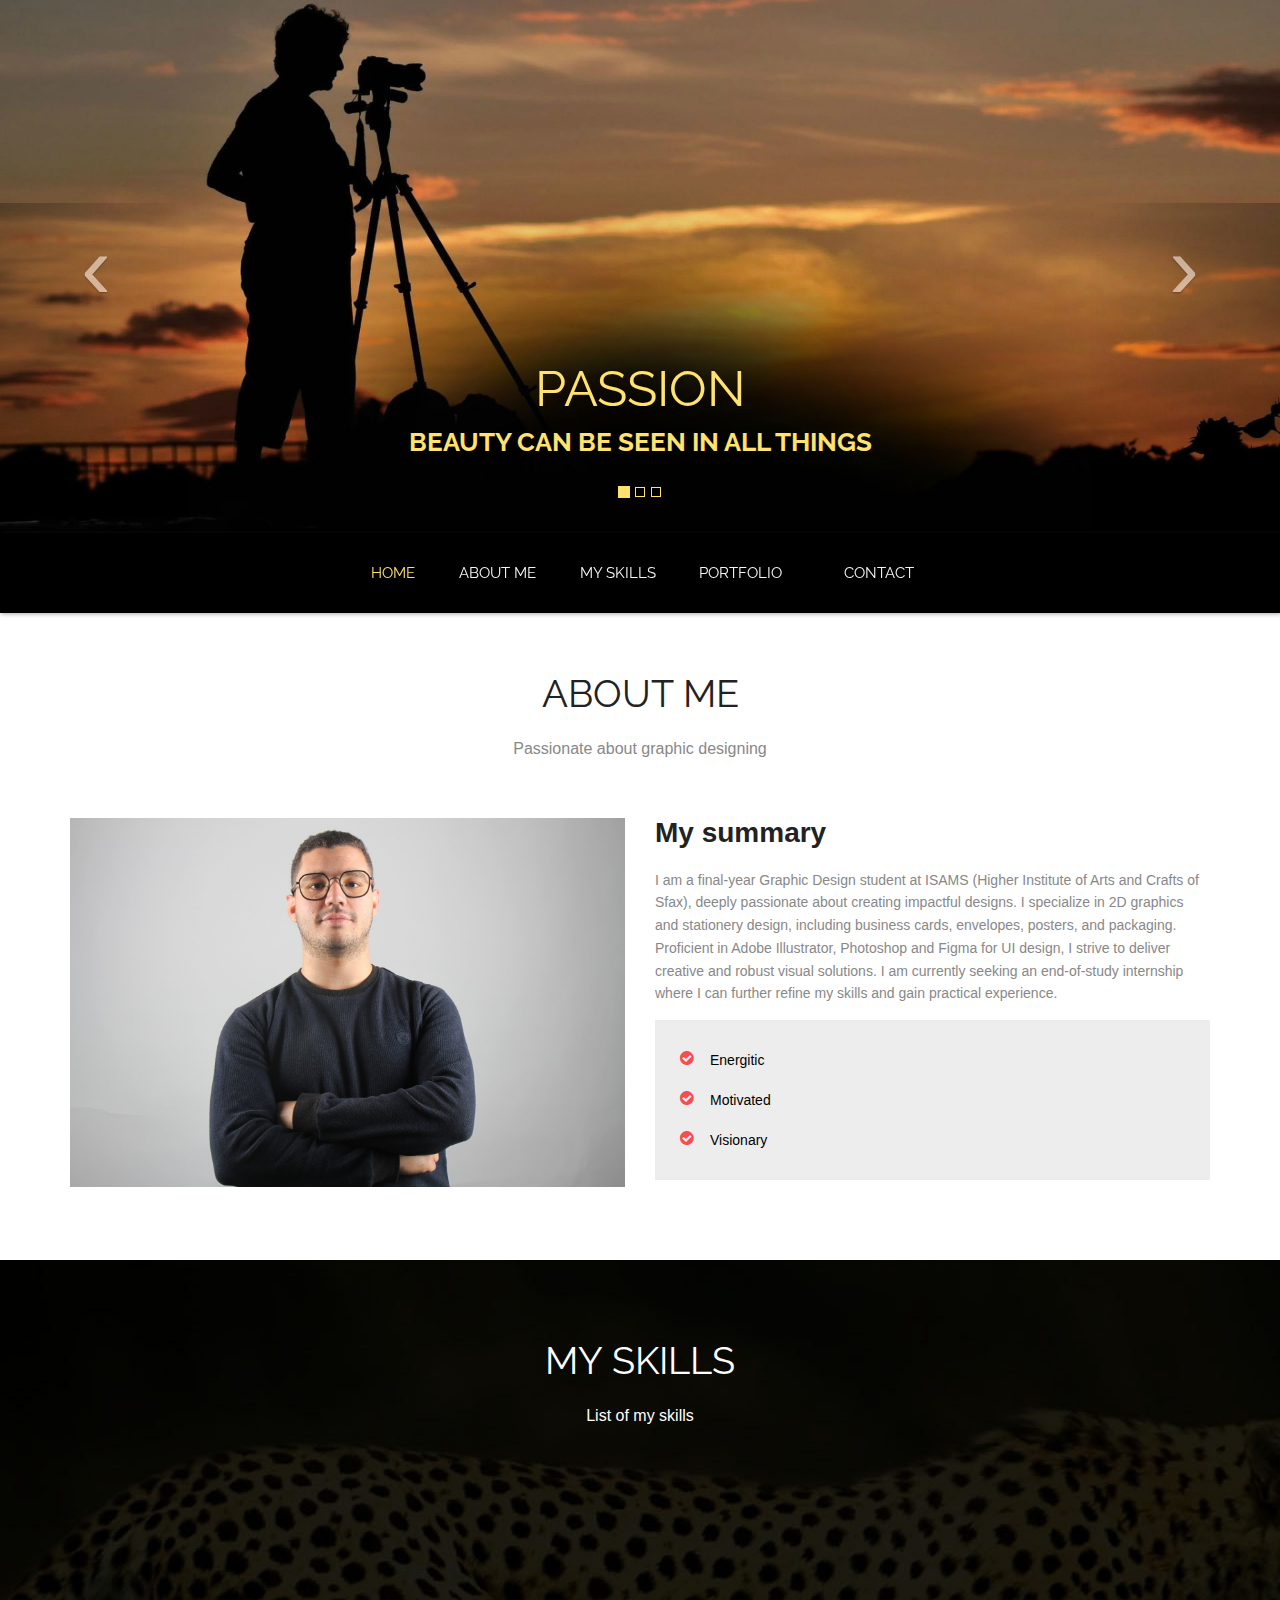
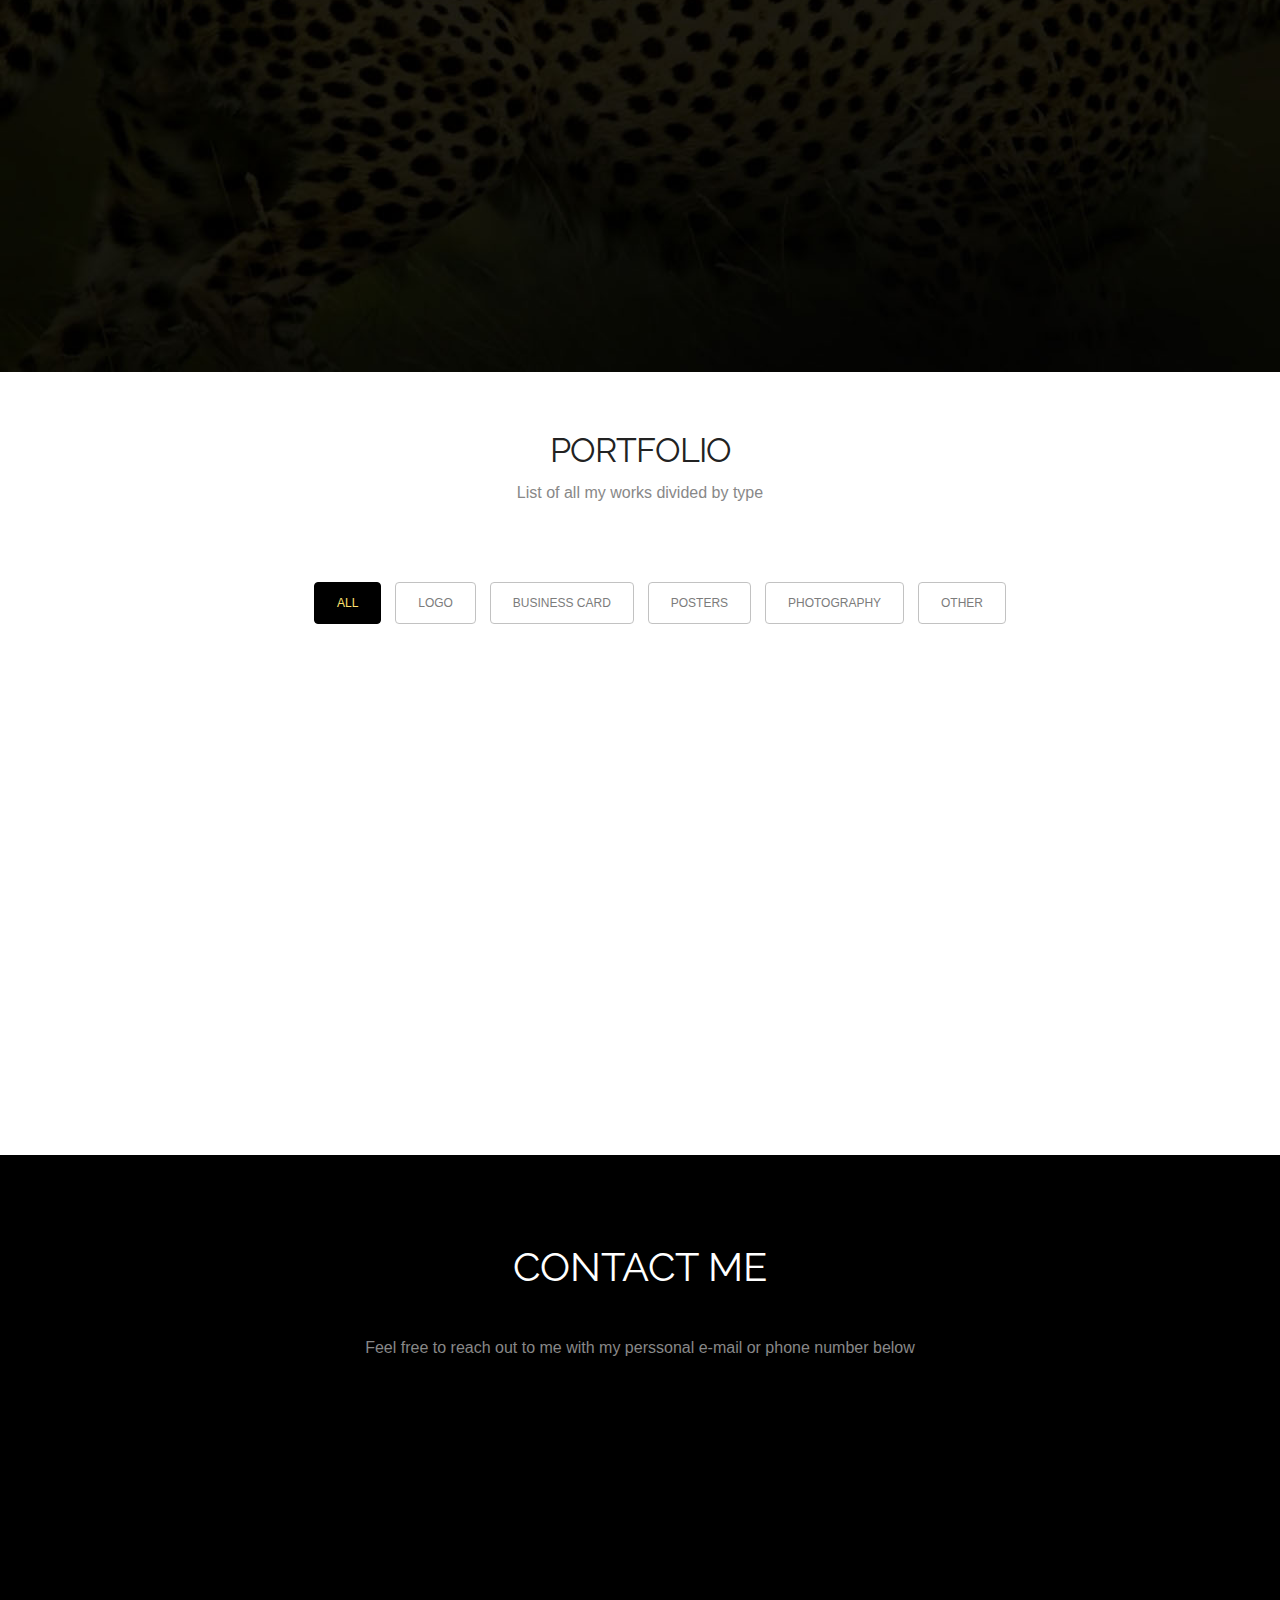
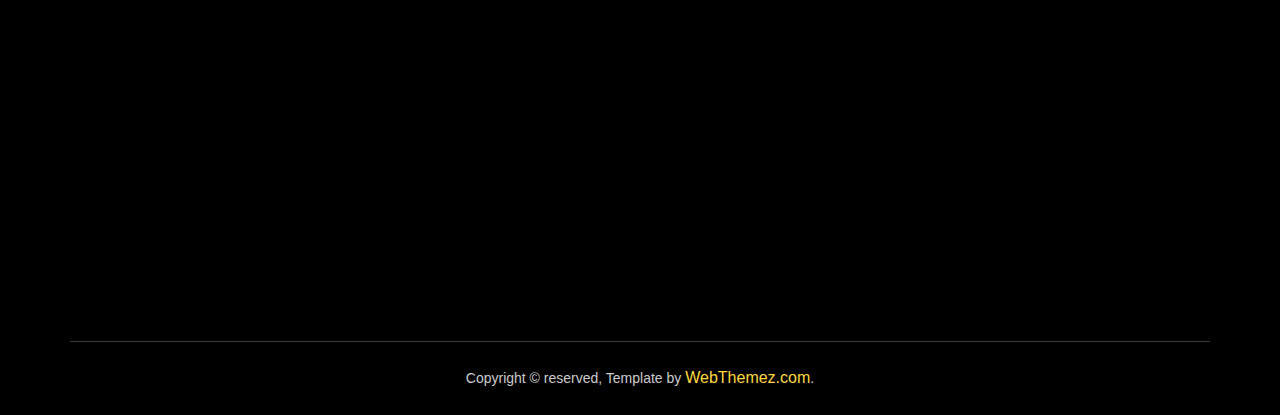
<file: index.html>
<!doctype html>
<html>
<head>
<meta charset="utf-8">
<meta name="viewport" content="width=device-width, maximum-scale=1">
<title>Hamed Ben Jdidia's portfolio</title>
<link rel="icon" href="favicon.png" type="image/png">
<link href="css/bootstrap.min.css" rel="stylesheet" type="text/css">
<link rel="stylesheet" href="js/fancybox/jquery.fancybox.css" type="text/css" media="screen" />
<link href="css/style.css" rel="stylesheet" type="text/css"> 
<link href="css/font-awesome.css" rel="stylesheet" type="text/css"> 
<link href="css/animate.css" rel="stylesheet" type="text/css">

<!--[if lt IE 9]>
    <script src="js/respond-1.1.0.min.js"></script>
    <script src="js/html5shiv.js"></script>
    <script src="js/html5element.js"></script>
<![endif]-->
 
</head>
<body>
 <div id="carousel" class="carousel slide carousel-fade" data-ride="carousel">
    <ol class="carousel-indicators">
        <li data-target="#carousel" data-slide-to="0" class="active"></li>
        <li data-target="#carousel" data-slide-to="1"></li>
        <li data-target="#carousel" data-slide-to="2"></li>
    </ol>
    <!-- Carousel items -->
    <div class="carousel-inner">
        <div class="active item">
		<div class="caption zoomIn wow animated"> 		 
              <h2>PASSION <br/><strong>Beauty can be seen in all things</strong></h2>
              </div>
			  
		<img class="" src="img/slide1.jpg" alt=""></div>
        <div class="item">
		<div class="caption zoomIn wow animated"> 		 			 
              <h2>HOBBY<br/><strong>Best Dreams Happen</strong></h2>
              </div>
			  <img class="" src="img/slide2.jpg" alt=""></div>
        <div class="item">
		<div class="caption zoomIn wow animated"> 		 			
              <h2>MY WORLD<br/><strong>Take it before its too late</strong></h2>
             </div><img class="" src="img/slide3.jpg" alt=""></div>
    </div>
    <!-- Carousel nav -->
    <a class="carousel-control left" href="#carousel" data-slide="prev">&lsaquo;</a>
    <a class="carousel-control right" href="#carousel" data-slide="next">&rsaquo;</a>
</div>

<!--Header_section-->
<header id="header_wrapper">
  <div class="container">
    <div class="header_box">
      <!--<div class="logo"><a href="#">Resume</a></div>-->
	  <nav class="navbar navbar-inverse" role="navigation">
      <div class="navbar-header">
        <button type="button" id="nav-toggle" class="navbar-toggle" data-toggle="collapse" data-target="#main-nav"> <span class="sr-only">Toggle navigation</span> <span class="icon-bar"></span> <span class="icon-bar"></span> <span class="icon-bar"></span> </button>
        </div>
	    <div id="main-nav" class="collapse navbar-collapse navStyle">
			<ul class="nav navbar-nav" id="mainNav">
			  <li class="active"><a href="#carousel" class="scroll-link">Home</a></li>
			  <li><a href="#aboutUs" class="scroll-link">About Me</a></li>
			  <li><a href="#service" class="scroll-link">My Skills</a></li>
			  <li><a href="#Portfolio" class="scroll-link">Portfolio</a></li> 
			  <li><a href="#contact" class="scroll-link">Contact</a></li>
			</ul>
      </div>
	 </nav>
    </div>
  </div>
</header>
<!--Header_section--> 

<section id="aboutUs"><!--Aboutus-->
<div class="inner_wrapper about-us aboutUs-container fadeInLeft animated wow">
  <div class="container">
    <h2>About Me</h2>
	<h6>Passionate about graphic designing</h6>
    <div class="inner_section">
 <div class="row">
      <div class="col-md-6"> <img class="img-responsive" src="img/portfolio img.jpeg" align=""> </div>
      <div class="col-md-6">
        <h3>My summary</h3>
        <p>I am a final-year Graphic Design student at ISAMS (Higher Institute of Arts and Crafts of Sfax), deeply passionate about creating impactful designs. I specialize in 2D graphics and stationery design, including business cards, envelopes, posters, and packaging. Proficient in Adobe Illustrator, Photoshop and Figma for UI design, I strive to deliver creative and robust visual solutions. I am currently seeking an end-of-study internship where I can further refine my skills and gain practical experience.</p> 
         


									<ul class="about-us-list">
										<li class="points">Energitic</li> 
                                        <li class="points">Motivated </li>
										<li class="points">Visionary</li>
									</ul><!-- /.about-us-list -->
								 
      </div>
    </div>
	     </div>
  </div> 
  </div>
</section>
<!--Aboutus--> 


<!--Service-->
<section id="service">
  <div class="container">
    <h2>My Skills</h2>
    <h6>List of my skills</h6>
    <div class="service_wrapper">
      <div class="row">
        <div class="col-md-3">
          <div class="service_icon delay-03s animated wow zoomIn"> <span><i class="fa fa-tree"></i></span> </div>
          <div class="service_block">
            <h3 class="animated fadeInUp wow">Photography</h3>
            <p class="animated fadeInDown wow">Skilled in capturing visually compelling images that enhance design projects, ensuring every photo tells a story and aligns with brand identity.</p>
          </div>
        </div>
        <div class="col-md-3">
          <div class="service_icon icon2 delay-03s animated wow zoomIn"> <span><i class="fa fa-crosshairs"></i></span> </div>
          <div class="service_block">
            <h3 class="animated fadeInUp wow">Conception</h3>
            <p class="animated fadeInDown wow">Expert in developing creative concepts that bridge design and client objectives, ensuring innovative and effective visual solutions.</p>
          </div>
        </div>
        <div class="col-md-3">
          <div class="service_icon icon3 delay-03s animated wow zoomIn"> <span><i class="fa fa-building-o"></i></span> 
          </div>
          <div class="service_block">
            <h3 class="animated fadeInUp wow">Illustrator</h3>
            <p class="animated fadeInDown wow">Proficient in Adobe Illustrator, crafting high-quality vector graphics, logos, and illustrations that bring creative ideas to life.</p>
          </div>
        </div>
        <div class="col-md-3">
          <div class="service_icon icon3 delay-03s animated wow zoomIn"> <span><i class="fa fa-twitter"></i></span> </div>
          <div class="service_block">
            <h3 class="animated fadeInUp wow">Photoshop</h3>
            <p class="animated fadeInDown wow">Advanced expertise in Adobe Photoshop, creating stunning photo manipulations, retouching, and digital artwork with precision and creativity.</p>
          </div>
        </div>
      </div>
    </div>
  </div>
</section>
<!--Service-->


<!-- Portfolio -->
<section id="Portfolio" class="content"> 
  
  <!-- Container -->
  <div class="container portfolio_title"> 
    
    <!-- Title -->
    <div class="section-title">
      <h2>Portfolio</h2>
	<h6>List of all my works divided by type</h6>
	  
    </div>
    <!--/Title --> 
    
  </div>
  <!-- Container -->
  
  <div class="portfolio-top"></div>
  
<!-- Portfolio Filters -->
<div class="portfolio"> 
  <div id="filters" class="sixteen columns">
    <ul class="clearfix">
      <li><a id="all" href="#" data-filter="*" class="active">
        <h5>All</h5>
      </a></li>
      <li><a href="#" data-filter=".logo">
        <h5>Logo</h5>
      </a></li>
      <li><a href="#" data-filter=".business-card">
        <h5>Business Card</h5>
      </a></li>
      <li><a href="#" data-filter=".posters">
        <h5>Posters</h5>
      </a></li>
      <li><a href="#" data-filter=".photography">
        <h5>Photography</h5>
      </a></li> 
      <li><a href="#" data-filter=".other">
        <h5>Other</h5>
      </a></li>
    </ul>
  </div>
</div>
<!--/Portfolio Filters -->


    
    <!-- Portfolio Wrapper -->
    <div class="isotope fadeInLeft animated wow grid" style="position: relative; overflow: hidden; height: auto;" id="portfolio_wrapper">  
<!-- Portfolio Item -->
<!-- Portfolio Item -->
<figure class="portfolio-item one-four logo isotope-item effect-oscar">
  <div class="portfolio_img">
    <img src="img/portfolio_pic1.jpg" alt="Logo">
  </div>
  <figcaption>
    <div>
      <!-- Update this <a> to link to logo.html and open in a new tab -->
      <a href="logo.html" target="_blank">
        <h2>Logos</h2>
        <p>For more details please click me.</p>
      </a>
    </div>
  </figcaption>
</figure>


<!-- Portfolio Item -->
<figure class="portfolio-item one-four business-card isotope-item effect-oscar">
  <div class="portfolio_img">
    <img src="img/portfolio_pic2.jpg" alt="Business Card">
  </div>
  <figcaption>
    <div>
      <a href="businesscard.html" target="_blank">
        <h2>Business Card</h2>
        <p>For more details please click me.</p>
      </a>
    </div>
  </figcaption>
</figure>

<!-- Portfolio Item -->
<figure class="portfolio-item one-four posters isotope-item effect-oscar">
  <div class="portfolio_img">
    <img src="img/portfolio_pic3.jpg" alt="Posters">
  </div>
  <figcaption>
    <div>
      <a href="posters.html" target="_blank">
        <h2>Posters</h2>
        <p>For more details please click me.</p>
      </a>
    </div>
  </figcaption>
</figure>

<!-- Portfolio Item -->
<figure class="portfolio-item one-four photography isotope-item effect-oscar">
  <div class="portfolio_img">
    <img src="img/portfolio_pic5.jpg" alt="Photography">
  </div>
  <figcaption>
    <div>
      <a href="photography.html" target="_blank">
        <h2>Photography</h2>
        <p>For more details please click me.</p>
      </a>
    </div>
  </figcaption>
</figure>

<!-- Portfolio Item -->
<figure class="portfolio-item one-four other isotope-item effect-oscar">
  <div class="portfolio_img">
    <img src="img/portfolio_pic4.jpg" alt="Other">
  </div>
  <figcaption>
    <div>
      <a href="other.html" target="_blank">
        <h2>Other</h2>
        <p>For more details please click me.</p>
      </a>
    </div>
  </figcaption>
</figure>


      <!--/Portfolio Item --> 
      
    </div>
    <!--/Portfolio Wrapper --> 
    
  </div>
  <!--/Portfolio Filters -->
  
  <div class="portfolio_btm"></div>
  
  
  <div id="project_container">
    <div class="clear"></div>
    <div id="project_data"></div>
  </div>
 
  
</section>
<!--/Portfolio --> 

<!--Footer-->
<footer class="footer_wrapper" id="contact">
  <div class="container">
    <section class="page_section contact" id="contact">
      <div class="contact_section">
        <h2>Contact Me</h2>
	<h6>Feel free to reach out to me with my perssonal e-mail or phone number below</h6>
     
      </div>
      <div class="row">
        <div class="col-lg-4 wow fadeInLeft">	
		 <div class="contact_info">
                            <div class="detail">
                                <h4>Teniour street</h4>
                                <p>Chihia, 3041, Sfax, Tunisia</p>

                            </div>
                            <div class="detail">
                                <h4>call me</h4>
                                <p>+216 99 264 276</p>
                            </div>
                            <div class="detail">
                                <h4>Email me</h4>
                                <p>hamedbenjdidia1234@gmail.com</p>
                            </div> 
                        </div>
       		  
			  
          
          <ul class="social_links">
            <li class="twitter animated bounceIn wow delay-02s"><a href="javascript:void(0)"><i class="fa fa-twitter"></i></a></li>
            <li class="facebook animated bounceIn wow delay-03s"><a href="javascript:void(0)"><i class="fa fa-facebook"></i></a></li>
            <li class="pinterest animated bounceIn wow delay-04s"><a href="javascript:void(0)"><i class="fa fa-pinterest"></i></a></li>
            <li class="gplus animated bounceIn wow delay-05s"><a href="javascript:void(0)"><i class="fa fa-google-plus"></i></a></li> 
          </ul>
        </div>
        <div class="col-lg-8 wow fadeInLeft delay-06s">
          <div class="form">
            <input class="input-text" type="text" name="" value="Your Name *" onFocus="if(this.value==this.defaultValue)this.value='';" onBlur="if(this.value=='')this.value=this.defaultValue;">
            <input class="input-text" type="text" name="" value="Your E-mail *" onFocus="if(this.value==this.defaultValue)this.value='';" onBlur="if(this.value=='')this.value=this.defaultValue;">
            <textarea class="input-text text-area" cols="0" rows="0" onFocus="if(this.value==this.defaultValue)this.value='';" onBlur="if(this.value=='')this.value=this.defaultValue;">Your Message *</textarea>
            <input class="input-btn" type="submit" value="send message">
          </div>
        </div>
      </div>
    </section>
  </div>
  <div class="container">
    <div class="footer_bottom"><span>Copyright © reserved,    Template by <a href="http://webthemez.com">WebThemez.com</a>. </span> </div>
  </div>
</footer>

<script type="text/javascript" src="js/jquery-1.11.0.min.js"></script>
<script type="text/javascript" src="js/bootstrap.min.js"></script>
<script type="text/javascript" src="js/jquery-scrolltofixed.js"></script>
<script type="text/javascript" src="js/jquery.nav.js"></script> 
<script type="text/javascript" src="js/jquery.easing.1.3.js"></script>
<script type="text/javascript" src="js/jquery.isotope.js"></script>
<script src="js/fancybox/jquery.fancybox.pack.js" type="text/javascript"></script> 
<script type="text/javascript" src="js/wow.js"></script> 
<script type="text/javascript" src="js/custom.js"></script>

</body>
</html>
</file>
<file: css/style.css>
/*
Author URI: http://webthemez.com/
Note: 
Licence under Creative Commons Attribution 3.0 
-------------------------------------------------------*/

@charset "utf-8";
@import url(http://fonts.googleapis.com/css?family=Raleway:800,700,400);
@import url(http://fonts.googleapis.com/css?family=Signika:400,600);

/* Reset
---------------------------------*/
ul {
    list-style: none;
}

.figure {
    margin: 0px;
}

img {
    max-width: 100%;
    height: auto;
}

a, a:hover, a:active {
    outline: 0px !important;
	text-decoration:none;
}
.clear {
    clear: both;
    display: block;
    overflow: hidden;
    visibility: hidden;
    width: 0;
    height: 0;
}
.clearfix:before,
.clearfix:after {
    content: '\0020';
    display: block;
    overflow: hidden;
    visibility: hidden;
    width: 0;
    height: 0;
}

.clearfix:after {
    clear: both;
}

/*carousel*/
.carousel-fade .carousel-inner .item {
  transition-property: opacity;
}
.carousel-fade .carousel-inner .item,
.carousel-fade .carousel-inner .active.left,
.carousel-fade .carousel-inner .active.right {
  opacity: 0;
}
.carousel-fade .carousel-inner .active,
.carousel-fade .carousel-inner .next.left,
.carousel-fade .carousel-inner .prev.right {
  opacity: 1;
}
.carousel-fade .carousel-inner .next,
.carousel-fade .carousel-inner .prev,
.carousel-fade .carousel-inner .active.left,
.carousel-fade .carousel-inner .active.right {
  left: 0;
  transform: translate3d(0,0,0);
}
.carousel-fade .carousel-control {
  z-index: 2;
}
.carousel,
.carousel-inner,
.carousel-inner .item {
  height: 100%;
}
.item:nth-child(1) {
  background: darkred;
}
.item:nth-child(2) {
  background: red;
}
.item:nth-child(3) {
  background: orange;
}
.caption {
position: absolute;
  
top: 64%;
  right: 0;
  padding: 25px; 
  padding-left: 25px; 
  left: 0;
}
.carousel-fade .carousel-control {
  z-index: 2;
  font-size: 90px;
  top: 38%;
}
.carousel-indicators li { 
  background-color: rgba(0,0,0,0);
  border: 1px solid #FEE16F;
  border-radius: 0;
}
.carousel-indicators .active { 
  background-color: #FEE16F;
}
.caption h2{
color:#FFE270;
line-height:45px;
font-size: 50px;
}
.caption strong { 
  font-size: 26px;
}

/* Common style */
.grid figure {
	position: relative;
	float: left;
	overflow: hidden;
	margin: 10px 1%;
	min-width: 320px;
	max-width: 480px;
	max-height: 360px;
	width: 48%;
	background: #3085a3;
	text-align: center;
	cursor: pointer;
}

.grid figure img {
	position: relative;
	display: block;
	min-height: 100%;
	max-width: 100%;
	opacity: 0.8;
    height: auto;
}

.grid figure figcaption {
	padding: 2em;
	color: #fff;
	text-transform: uppercase;
	font-size: 1.25em;
	-webkit-backface-visibility: hidden;
	backface-visibility: hidden;
}

.grid figure figcaption::before,
.grid figure figcaption::after {
	pointer-events: none;
}

.grid figure figcaption,
.grid figure figcaption > a {
	position: absolute;
	top: 0;
	left: 0;
	width: 100%;
	height: 100%;
}

/* Anchor will cover the whole item by default */
/* For some effects it will show as a button */
.grid figure figcaption > a {
	z-index: 1000;
	text-indent: 200%;
	white-space: nowrap;
	font-size: 0;
	opacity: 0;
}

.grid figure h2 {
	word-spacing: -0.15em;
	font-weight: 300;
}

.grid figure h2 span {
	font-weight: 800;
}

.grid figure h2,
.grid figure p {
	margin: 0;
}

.grid figure p {
	letter-spacing: 1px;
	font-size: 68.5%;
}

/*---------------*/
/***** Oscar *****/
/*---------------*/

figure.effect-oscar {
	/* background: -webkit-linear-gradient(45deg, #22682a 0%, #9b4a1b 40%, #3a342a 100%); */
	background: linear-gradient(45deg, #22682a 0%,#9b4a1b 40%,#3a342a 100%);
}

figure.effect-oscar img {
	opacity: 0.9;
	-webkit-transition: opacity 0.35s;
	transition: opacity 0.35s;
    height: auto;
}

figure.effect-oscar figcaption {
	padding: 3em;
	background-color: rgba(53, 46, 15, 0.58);
	-webkit-transition: background-color 0.35s;
	transition: background-color 0.35s;
}

figure.effect-oscar figcaption::before {
	position: absolute;
	top: 30px;
	right: 30px;
	bottom: 30px;
	left: 30px;
	border: 1px solid #fff;
	content: '';
}

figure.effect-oscar h2 {
	margin: 20% 0 10px 0;
	-webkit-transition: -webkit-transform 0.35s;
	transition: transform 0.35s;
	-webkit-transform: translate3d(0,100%,0);
	transform: translate3d(0,100%,0);
	color: #BEA726;
}

figure.effect-oscar figcaption::before,
figure.effect-oscar p {
	opacity: 0;
	-webkit-transition: opacity 0.35s, -webkit-transform 0.35s;
	transition: opacity 0.35s, transform 0.35s;
	-webkit-transform: scale(0);
	transform: scale(0);
}

figure.effect-oscar:hover h2 {
	-webkit-transform: translate3d(0,0,0);
	transform: translate3d(0,0,0);
	color: #FFFFFF;
}

figure.effect-oscar:hover figcaption::before,
figure.effect-oscar:hover p {
	opacity: 1;
	-webkit-transform: scale(1);
	transform: scale(1);
	color:#fff;
}

figure.effect-oscar:hover figcaption {
	background-color: rgba(58,52,42,0);
}

figure.effect-oscar:hover img {
	opacity: 0.4;
    height: auto;
}

/* Styles
---------------------------------*/
body {
    background: #fff;
    font-family: 'Open Sans', sans-serif;
    font-size: 14px;
    font-weight: normal;
    color: #888888;
    margin: 0;
}

h2 {
    font-size: 38px;
    color: #222222;
    font-family: 'Raleway', sans-serif;
    font-weight: normal;
    margin: 0px 0 25px 0;
    text-align: center;
    text-transform: uppercase;
}

h3 {
    font-family: 'Open Sans', sans-serif;
    font-weight: 600;
    color: #222222;
    font-size: 18px;
    margin: 0 0 5px 0;
}

h6 {
    font-size: 16px;
    color: #888888;
    font-family: 'Open Sans', sans-serif;
    font-weight: 400;
    text-align: center;
    margin: 0 0 60px 0;
}

p {
    line-height: 24px;
    margin: 0;
}

/* Header Styles
---------------------------------*/

#header_wrapper {
    background: #000;
    padding: 15px 0px;
	
	box-shadow: 1px 1px 4px rgba(60, 60, 60, 0.44);
    position: relative;
}

.header_box {
    position: relative;
    /* z-index: 9999999999999999999999999999999999; */
}

.logo a{
    float: left;
	
    font-size: 28px;
    line-height: 50px;
    color: #FF6C71;
}

.business-card a{
    float: left;
	
    font-size: 28px;
    line-height: 50px;
    color: #FF6C71;
}

.posters a{
    float: left;
	
    font-size: 28px;
    line-height: 50px;
    color: #FF6C71;
}

.photography a{
    float: left;
	
    font-size: 28px;
    line-height: 50px;
    color: #FF6C71;
}

.other a{
    float: left;
	
    font-size: 28px;
    line-height: 50px;
    color: #FF6C71;
}

.res-nav_click {
    display: none;
}
	

/* Nav Styles
---------------------------------*/
.navbar-inverse {
    background-color: transparent;
    border-color: transparent;
}

.navbar {
    border: 0px solid #fff;
    min-height: 40px;
    margin-bottom: 0px;
}

.navbar-inverse .navbar-nav > li > a {
    color: #F7F7F7;
}

.navStyle {
    float: right;
}

.navStyle ul {
    list-style: none;
    padding: 0px;
}

.navStyle ul li {
    display: inline-block;
    margin: 0 5px;
}

.navStyle ul li:first-child {
	/*margin:0px;*/
}

.navStyle ul li:last-child {
    margin: 0 0 0 23px;
}

.navStyle ul li a {
    display: block;
    font-size: 15px;
    color: #222222;
    font-family: 'Raleway', sans-serif;
    text-decoration: none;
    text-transform: uppercase;
    font-weight: 400;
    transition: all 0.2s ease-in-out;
    -moz-transition: all 0.2s ease-in-out;
    -webkit-transition: all 0.2s ease-in-out;
}

.navStyle ul li a:hover {
    color: #ED5441;
}

.navStyle > li > a:hover, .nav > li > a:focus {
    text-decoration: none;
    color: #ED5441;
    background-color: transparent;
}

.navbar-inverse .navbar-nav > li > a:hover, .navbar-inverse .navbar-nav > li > a:focus {
    color: #FFFFFF;
    background-color: transparent;
}

.navbar-inverse .navbar-nav > .active > a, .navbar-inverse .navbar-nav > .active > a:hover, .navbar-inverse .navbar-nav > .active > a:focus {
    color: #FEE16F;
    background-color: transparent;
    border-radius: 4px;
}

.navStyle > li.active > a,
.navStyle > li.active > a:hover {
    text-decoration: none;
    color: #ED5441;
    background-color: transparent;
}

.borderLeft {
    border-left: 1px solid #DADADA;
}

.borderTop {
    margin-top: 30px;
    border-top: 1px solid #DADADA;
}

.mrgTop {
    margin-top: 30px;
}

.text-center {
  text-align: center;
}
#head {
  background: #f4f4f4 url(../img/bg_head.jpg) top center;
  background-size: cover;
  color: #7C7C7C;
  padding: 120px 0;
}
#head img.img-circle {
  display: block;
  width: 140px;
  height: 140px;
  overflow: hidden;
  border: 8px dotted rgba(255, 255, 255, 0.23);
  margin: 0 auto 20px;
  box-shadow: 0px 2px 4px rgba(0, 0, 0, 0.18);
  height: auto;
}
#head .title {
  font-family: Alice, Georgia, serif;
  font-size: 49px;
  font-size: 3.0625rem;
}
#head .title a {
  text-decoration: none;
  color: #333333;
}
#head .tagline {
  display: block;
  font-size: 14px;
  font-size: 0.875rem;
  line-height: 1.2em;
  color: #7C7C7C;
  margin: 5px 0 0;
}
#head .tagline b {
  font-weight: normal;
}
#head .tagline a {
  color: #5E5E5E;
}
.home #head {
  padding: 90px 0;
}
.home #head .title {
  font-size: 49px;
  font-size: 3.0625rem;
}
.home #head .tagline {
  font-size: 16px;
  font-size: 1rem;
  margin: 15px 0 0;
}

/* Top_content
---------------------------------*/

.top_cont_outer {
    background: #ED5441;
    position: relative; 
    background: url('../img/main2.jpg') no-repeat;
	background-size: cover; 
}

.hero_section {
    position: relative;
    padding-top: 72px;
}
.hero_wrapper {
background: rgba(10, 21, 37, 0.69);
height: 650px;
}
.white_pad {
    position: relative;
    right: 0px;
    bottom: 0px;
}

.white_pad img {
    position: absolute;
    right: 0px;
    bottom: 0px;
    height: auto;
}

.top_left_cont {
    padding: 15px 0;
}

.top_left_cont h3 {
    font-size: 16px;
    color: #f56eab;
    margin: 0 0 20px 0;
    text-align: left;
    font-weight: 700;
}

.top_left_cont h2 {
    font-size: 36px;
    color: #FFF;
    line-height: 58px;
    margin: 0 0 26px 0;
    font-family: 'Raleway', sans-serif;
    text-align: center;
    text-transform: capitalize;
}

.top_left_cont h2 strong {
    font-weight: 400;
	
    color: #FFFFFF;
    font-size: 28px;
    text-transform: capitalize;
}

.top_left_cont p {
font-size: 18px;
color: #FFFFFF;
margin: 0 0 30px 0;
line-height: 33px;
text-align: center;
font-weight: normal;
font-size: 20px;
/* font-weight: 300; */
text-align: center;
letter-spacing: 1px;
}

a.read_more, a.read_more2 {
    font-family: 'Raleway', sans-serif;
    display: block;
    font-size: 20px;
    width: 178px;
    height: 46px;
    line-height: 46px;
    border-radius: 3px;
    text-align: center;
    text-transform: uppercase;
    font-weight: 400;
    transition: all 0.2s ease-in-out;
    -moz-transition: all 0.2s ease-in-out;
    -webkit-transition: all 0.2s ease-in-out;
    background: transparent;
    color: #fff;
    border: 1px solid #fff;
	margin:0 auto;
    text-transform: capitalize;
}
a.read_more{
	 color: #3C3C3C;
	 border: 1px solid #3C3C3C;
}
a.read_more2:hover, a.read_more:hover {
    background: #FFFFFF;
    color: #F74C4C;
    border: 1px solid #FFFFFF;
}
a.read_more:hover {
    background: #fff;
    color: #ED5441;
    border: 1px solid #ED5441;
}

div#main-nav {
  width: 100%;
  text-align: center;
}	
.navbar-nav {
  width: 100%;
}
.navbar-nav>li {
  float: initial !important;
}





/* Services
---------------------------------*/

#service {
    padding: 80px 0;
    background: url('../img/slide4.jpg') top left !important;
    background-size: cover; /* Ensure the background scales */
    height: auto; /* Let height adjust based on content */
}

#service h2{
  color: #fff;
  height: auto;


}
.service_wrapper {
    padding: 40px 0 40px;
    height: auto;
}

.service_section {
    height: auto;

}

.service_block {
    text-align: center;
    padding-left: 15px;
    padding-right: 15px; 
	position: relative;
    height: auto;

}

.service_icon {  
    width: 90px;
    height: 85px;
    margin: 0px auto 25px; 
    height: auto;

}

 

.service_icon span {
    background: transparent; 
    display: block;
    height: 95px;
    width: 95px;
	
    border: 1px solid #FFFFFF;
    border-radius: 50%;
    padding: 6px 0 0;

}

.service_icon i {
  color: #FEE16F;
font-size: 40px;
margin-top: 0;
position: relative;
top: 20px;
z-index: 20;
display: block;
text-align: center;

}

.service_block h3 {
    font-family: 'Raleway', sans-serif;
    font-weight: 600;
    font-size: 25px;
    color: #fff;
margin: 35px 0 15px; 
}
#service h6{
color:#fff;
}
.service_block p {
    font-size: 16px;
    color: #A5A5A5;
    margin: 0 0 35px 0; 
}
	


/* Latest Work
---------------------------------*/


#work_outer {
    background: #f9f9f9;
    padding: 70px 0px;
    position: relative;
}

.work_pic {
    position: absolute;
    right: 0;
    top: 25%;
    width: 50%;
}

.inner_section {
    padding: 0px;
}

.service-list {
    padding: 0 0 0 0;
    font-size: 14px;
    margin-bottom: 40px;
}

.service-list-col1 {
    float: left;
    width: 60px;
    text-align: center;
}

.service-list-col1 i {
    color: #888;
    font-size: 19px;
    font-style: normal;
    line-height: 20px;
}

.service-list-col2 {
    overflow: hidden;
}

.page_section.alabaster {
    background: #fafafa;
}

.work_bottom {
    padding: 20px 0 0 0px;
}

.work_bottom span {
    font-size: 18px;
    color: #333333;
    display: block;
    margin: 0 0 20px 0;

}

a.contact_btn {
    background: #fff;
    text-transform: uppercase;
    display: block;
    width: 176px;
    height: 49px;
    text-align: center;
    line-height: 49px;
    font-size: 16px;
    color: #ED5441;
    border-radius: 3px;
    font-family: 'Raleway', sans-serif;
    font-weight: 600;
    border: 2px solid #ED5441;
    transition: all 0.2s ease-in-out;
    -moz-transition: all 0.2s ease-in-out;
    -webkit-transition: all 0.2s ease-in-out;
}

a.contact_btn:hover {
    background: #ED5441;
    color: #fff;
}

.input-text {
    background: transparent;
}


/* Portfolio
---------------------------------*/


#Portfolio {
    padding: 60px 0px;
}

.Portfolio-nav {
    padding: 0;
    margin: 0 0 45px 0;
    list-style: none;
    text-align: center;
}

.Portfolio-nav li {
    margin: 0 10px;
    display: inline;
}

.Portfolio-nav li a {
    display: inline-block;
    padding: 10px 22px;
    font-size: 12px;
    line-height: 20px;
    color: #222222;
    border-radius: 4px;
    text-transform: uppercase;
    background: #f7f7f7;
    margin-bottom: 5px;
    transition: all 0.3s ease-in-out;
    -moz-transition: all 0.3s ease-in-out;
    -webkit-transition: all 0.3s ease-in-out;
}

.Portfolio-nav li a:hover {
    background: #ED5441;
    color: #fff;
    text-decoration: none;
}

.portfolioContainer {
    margin: 0 auto;
    padding-left: 15px;
    width: auto !important;
}

.Portfolio-box {
    text-align: center;
    width: 350px;
    overflow: hidden;
    float: left;
    padding: 12px 0px;
}

.Portfolio-box img {
    transition: all 0.3s ease-in-out;
    -moz-transition: all 0.3s ease-in-out;
    -webkit-transition: all 0.3s ease-in-out;
    height: auto;
}

.Portfolio-box img:hover {
    opacity: 0.6;
    height: auto;
}

.Portfolio-nav li a.current {
    background: #ED5441;
    color: #fff;
    text-decoration: none;
}

img {
    max-width: 100%;
    height: auto;
}

/* no transition on .isotope container */

.isotope .isotope-item {
  /* change duration value to whatever you like */
    -webkit-transition-duration: 0.6s;
    -moz-transition-duration: 0.6s;
    transition-duration: 0.6s;
}

.isotope .isotope-item {
    -webkit-transition-property: -webkit-transform, opacity;
    -moz-transition-property: -moz-transform, opacity;
    transition-property: transform, opacity;
}

.page_section.paddind {
    padding-bottom: 60px;
}


/* Happy Clients
---------------------------------*/



#clients {
    padding: 60px 0px;
}

.client_area {
    width: 960px;
    margin: 0px auto;
}

.client_section {
    padding: 35px 0 0 0;
}

.client_section.btm {
    padding: 20px 0 0 0;
}

.client_profile {
    float: left;
    text-align: center;
}

.client_profile.flt {
    float: right;
}

.client_profile_pic {
    border-radius: 50%;
    border: 2px solid #f5f5f5;
    margin: 0 0 15px 0;
    width: 220px;
    height: 220px;
}

.client_profile_pic img {
    border-radius: 50%;
    border: 3px solid #f5f5f5;
    height: auto;
}

.client_profile h3 {
    font-size: 18px;
    color: #49b5e7;
    margin: 0 0 0 0;
}

.client_profile span {
    display: block;
    font-size: 16px;
    color: #888888;
}

/* Clients
---------------------------------*/


.client_logos {
    background: #11D25D;
    padding: 60px 0;
    margin-top: 60px;
}

.client_logos ul {
    padding: 0;
    margin: 0;
    list-style: none;
    text-align: center;
}

.client_logos ul li {
    display: inline;
    margin: 0 25px;
}

.client_logos ul a {
    display: inline-block;
    margin: 0 20px;
}

.page_section.team {
    padding: 60px 0;
}

.page_section.team h6 {
    margin-bottom: 40px;
}

/* About Us
--------------------------- */
 
.aboutUs-container {
background-repeat: no-repeat;
background-position: right;
background-size: auto 100%;
background-position-y: 70px;
}
#about-us, h2, h3, h6, p {
/* color: #0A1525; */
}
#about-us .read-more{
	border: 1px solid #ED5441;
	color: #1a1a1a;
}

#about-us .read-more:hover{
	background-color: #e74c3c;
	border: 1px solid #e74c3c;
	color: #fff;
}
.about-us-post-container{
	background-repeat: no-repeat;
	background-position: right;
	background-size: auto 100%;
}
.about-us{ 
}
.about-us h3{
	font-size:28px;
}
.points{ 
	margin-bottom: 10px;
	font-size:14px;
	padding-left:0px;
}
.about-us p{
	/*font-size: 0.9375em;*/
	line-height: 1.625em;
	padding: 15px 0;
}
.about-us .about-us-list{
	list-style: none;
	margin-bottom: 20px;
	padding-left:0px;
	padding: 25px 25px 15px;
	background-color: #EDEDED;
}

.about-us .points{
	position: relative;
	list-style-type: none;
	padding: 5px 0 5px 30px;
	color: #010100;
}

.about-us .points:before{
	content: "\f058";
	position: absolute;
	font-family: FontAwesome;
	font-size: 1.125em;
	color: #F74D4D;
	left: 0px;
	top: 3px;
}

.about-us-link a:first-child{
	margin-left: 0;
}


/* Team
---------------------------------*/
.team_section {
    max-width: 993px;
    margin: 0 auto;
}

.team_area {
    width: 30.66%;
    margin-right: 3.82979%; 
    overflow: hidden;
    text-align: center;
    float: left;
}

.team_area span {
    margin-bottom: 24px;
    display: block;
}

.team_area:nth-of-type(3n+0) {
    margin: 0;
}

.team_box {
    width: auto;
    height: auto;
    position: relative;
    border-radius: 50%;
    margin: 0px 3px 25px 3px;
}
/*
.team_box_shadow {
    transition: all 0.3s ease-in-out;
    -moz-transition: all 0.3s ease-in-out;
    -webkit-transition: all 0.3s ease-in-out;
    position: absolute;
    width: 100%;
    height: 26%;
    z-index: 10;
    bottom: 0px;
} */

.team_box_shadow a {
    display: block;
    width: 100%;
    height: 100%; 
}

.team_box:hover .team_box_shadow {
    box-shadow: inset  0px 0px 0px 148px rgba(17,17,17,0.80);
}

.team_box:hover ul {
    display: block;
    opacity: 1;
}

.team_box img {
    display: block;
    border-radius: 0%;
    width: 90%;
    margin: 0 auto;
    height: auto;
}

.team_box ul {
    display: block;
    padding: 0;
    margin: 0;
    list-style: none;
    position: absolute;
    left: 0;
    top: 88%;
    width: 100%;
    text-align: center;
    margin-top: -14px;
    z-index: 15;
    transition: all 0.6s ease-in-out;
    -moz-transition: all 0.6s ease-in-out;
    -webkit-transition: all 0.6s ease-in-out;
}

.team_box ul li {
    display: inline-block;
    margin: 0 11px;
	width: 34px; 
border-radius: 50%;
background: #fff;
padding: 10px 0 4px;
margin-bottom: 5px;
}

.team_box ul li a { 
    display: inline-block;
    font-size: 18px;
    color: #232323;
    transition: all 0.3s ease-in-out;
    -moz-transition: all 0.3s ease-in-out;
    -webkit-transition: all 0.3s ease-in-out;
}

.team_box ul li a:hover, .team_box ul li a:focus {
    text-decoration: none;
}

.team_box ul li a.fa-twitter:hover {
    color: #55acee;
}

.team_box ul li a.fa-facebook:hover {
    color: #3b5998;
}

.team_box ul li a.fa-pinterest:hover {
    color: #cb2026;
}

.team_box ul li a.fa-google-plus:hover {
    color: #dd4b39;
}
 .img-circle {
border-radius: 50%;
height: auto;
}
.centered {
text-align: center;
/* background: #0A1525; */
}
#team .fa {
width: 30px;
height: 30px;
margin: 0 3px;
border-radius: 100%;
font-size: 15px;
line-height: 30px;
outline: 0;
color: #fff;
background-color: #11D25D;
-webkit-transition: all .3s;
-moz-transition: all .3s;
transition: all .3s;
}
#aboutUs {
    padding: 60px 0;
    background: #fff;
}

/* Contact
---------------------------------*/
.page_section.contact {
    padding: 90px 0 100px;
}
 
.contact_section {
    margin: 0 0 60px 0;
}

.contact_section h2 {
    font-size: 40px;
    color: #ffffff;
    margin: 0 0 50px 0;
    text-transform: uppercase;
}

.contact_block {
    text-align: center;
}

.contact_block_icon {
    border-radius: 50%;
    height: 85px;
    width: 85px;
    margin: 0px auto 20px;
}

.contact_block_icon.icon2 {
    border-color: #ED5441;
}

.contact_block_icon.icon3 {
    border-color: #49b5e7;
}

.contact_block_icon span {
    background: none repeat scroll 0 0 #f56eab;
    border: 5px solid #fff;
    border-radius: 50%;
    display: block;
    height: 100%;
    width: 100%;
}

.contact_block_icon.icon2 {
    border-color: #ED5441;
}

.contact_block_icon.icon2 span {
    background: #ED5441;
}

.contact_block_icon.icon3 {
    border-color: #49b5e7;
}

.contact_block_icon.icon3 span {
    background: #49b5e7;
}

.contact_block_icon i {
    color: #fff;
    font-size: 36px;
    margin-top: 0;
    position: relative;
    top: 26px;
    z-index: 20;
}

.contact_block span {
    display: block;
    font-size: 16px;
    color: #ffffff;
    line-height: 20px;
}

.contact_block span a {
    display: block;
    font-size: 16px;
    color: #ffffff;
    line-height: 20px;
}

.contact_info {
    font-size: 15px;
    margin: 0 0 0 20px;
    padding-left: 0;
}

.contact_info  h3 {
    font-size: 24px;
    font-weight: 600;
    margin: 0 0 30px;
    color: #fff;
}

.contact_info p {
    line-height: 28px;
    display: block;
    font-size: 16px;
    color: #ffffff;
    margin: 0 0 30px;
}

.social_links {
    padding:0;
    margin: 0;
    display: block;
    overflow: hidden;
    list-style: none;
}

.social_links li {
    float: left;
    margin-right: 4px;
}

.social_links li a {
    display: block;
    width: 50px;
    height: 50px;
    text-align: center;
    line-height: 50px;
    font-size: 25px;
    color: #fff;
}

.social_links li a:hover, .social_links li a:focus {
    text-decoration: none;
    border-radius: 80px;
}

.twitter a:hover {
    color: #55acee;
}

.facebook a:hover {
    color: #3b5998;
}

.pinterest a:hover {
    color: #cb2026;
}

.gplus a:hover {
    color: #dd4b39;
}
 

.form {
    margin: 0 66px 0 30px;
}

.input-text {
    padding: 15px 16px;
    border: 1px solid #ccc;
    width: 100%;
    height: 50px;
    display: block;
    border-radius: 4px;
    font-size: 15px;
    color: #aaa;
    margin: 0 0 15px 0;
    transition: all 0.3s ease-in-out;
    -moz-transition: all 0.3s ease-in-out;
    -webkit-transition: all 0.3s ease-in-out;
}

.input-text:focus {
    border: 1px solid #fff;
    outline: 0;
    -webkit-box-shadow: inset 0 1px 1px rgba(0, 0, 0, 0.075), 0 0 8px rgba(124, 197, 118, 0.3);
    -moz-box-shadow: inset 0 1px 1px rgba(0, 0, 0, 0.075), 0 0 8px rgba(124, 197, 118, 0.3);
    box-shadow: inset 0 1px 1px rgba(0, 0, 0, 0.075), 0 0 8px rgba(124, 197, 118, 0.3);
}

.input-text.text-area {
    height: 230px;
    resize: none;
    overflow: auto;
    
}

.input-btn {    
    width: 175px;
    height: 50px;
    letter-spacing: 0px;
    background: #FED93E;
    border-radius: 3px;
    color: #000000;
    font-size: 16px;
    text-transform: uppercase;
    font-weight: 600;
    border: 0px;
    transition: all 0.3s ease-in-out;
    -moz-transition: all 0.3s ease-in-out;
    -webkit-transition: all 0.3s ease-in-out;
}

.input-btn:hover {
    background: #fff;
    color: #222;
}

/* Footer
---------------------------------*/

.footer_wrapper {
    background: #000000;
}

.footer_bottom {
    border-top: 1px solid #3C3A3A;
    padding: 25px 0;
}

.footer_bottom span {
    display: block;
    font-size: 14px;
    color: #cccccc;
    text-align: center;
}

.footer_bottom span a {
    display: inline-block;
    color: #FDD83D;
    font-size: 16px;
    transition: all 0.3s ease-in-out;
    -moz-transition: all 0.3s ease-in-out;
    -webkit-transition: all 0.3s ease-in-out;
}

.footer_bottom span a:hover {
    color: #fff;
}

/* Animation Timers
---------------------------------*/
.delay-02s {
    animation-delay: 0.2s;
    -webkit-animation-delay: 0.2s;
}

.delay-03s {
    animation-delay: 0.3s;
    -webkit-animation-delay: 0.3s;
}

.delay-04s {
    animation-delay: 0.4s;
    -webkit-animation-delay: 0.4s;
}

.delay-05s {
    animation-delay: 0.5s;
    -webkit-animation-delay: 0.5s;
}

.delay-06s {
    animation-delay: 0.6s;
    -webkit-animation-delay: 0.6s;
}

.delay-07s {
    animation-delay: 0.7s;
    -webkit-animation-delay: 0.7s;
}

.delay-08s {
    animation-delay: 0.8s;
    -webkit-animation-delay: 0.8s;
}

.delay-09s {
    animation-delay: 0.9s;
    -webkit-animation-delay: 0.9s;
}

.delay-1s {
    animation-delay: 1s;
    -webkit-animation-delay: 1s;
}

.delay-12s {
    animation-delay: 1.2s;
    -webkit-animation-delay: 1.2s;
}


/*new_profolio*/



	
/* Portfolio */	
	
.container.portfolio_title {
    padding-bottom: 0px;
}

#portfolio {
    padding: 60px 0 40px;
}



/* Portfolio Filters */	

#filters {
    margin-top: 10px;
    margin-bottom: 40px;
    text-align: center;
    display: block;
    float: none;
    z-index: 2;
    position: relative;
}

#filters ul li {
    display: inline-block;
    margin: 0 5px;
}

#filters ul li a {
    display: block;
}

#filters ul li a h5 {
    background: none repeat scroll 0 0 #f7f7f7;
    border-radius: 4px;
    display: inline-block;
    
    font-size: 12px;
    line-height: 20px;
    margin-bottom: 5px;
    padding: 10px 22px;
    text-transform: uppercase;
    transition: all 0.3s ease-in-out 0s;
    background: #fff;
    border: #C2C2C2 solid 1px;
    color: #7C7C7C;

}

#filters ul li a:hover h5, #filters ul li a.active h5 {
    background: #000000;
    color: #FEE16F;
    text-decoration: none;
    border: #000000 solid 1px;

}

.section-title h2 {
    color: #222222;
    font-family: 'Raleway', sans-serif;
    font-size: 34px;
    letter-spacing: -1px;
    margin: 0 0 15px;
    text-align: center;
    text-transform: uppercase;
}

.section-title span {
    display: block;
    color: #888888;
    font-family: 'Open Sans',sans-serif;
    font-size: 16px;
    font-weight: 400;
    margin: 0 0 60px;
    text-align: center;
}
#techSkills{
padding:80px 0 60px;
}
 .progress {
  height: 20px;
  margin-bottom: 20px;
  overflow: hidden;
  background-color: #f5f5f5;
  border-radius: 0;
}
.progress {
    position: relative;
	height: 25px;
}
.progress > .progress-type {
	position: absolute;
	left: 0px;
	font-weight: 400;
	padding: 3px 30px 2px 10px;
	color: rgba(255, 255, 255, 0.54);
	background-color: rgba(25, 25, 25, 0.2);
}
.progress > .progress-completed {
	position: absolute;
	right: 0px;
	font-weight: 400;
	padding: 3px 10px 2px;
}

/* Portfolio Items */	

#portfolio_wrapper {
    position: relative;
    padding: 0;
    width: 100%;
    margin: 0 auto;
    display: block;
}

#portfolio_wrapper .one-four {
    margin: 0!important;
    line-height: 0;
    width: 25%;
    padding: 0;
    position: relative;
}

.portfolio-item {
    padding: 0;
    position: relative;
    overflow: hidden;
}

.portfolio-item .portfolio_img {
    overflow: hidden;
    display: block;
    position: relative;
    height: auto;
}

.portfolio-item .portfolio_img img {
    width: 100%;
    height: auto;
}

.portfolio-item:hover .item_overlay {
    opacity: 1;
    transition: all 0.4s ease 0s;
    -moz-transition: all 0.4s ease 0s;
    -webkit-transition: all 0.4s ease 0s;
    -ms-transition: all 0.4s ease 0s;
    -o-transition: all 0.4s ease 0s;
}

.item_overlay {
    width: 100%;
    height: 100%;
    position: absolute;
    top: 0;
    left: 0;
    opacity: 0;
    transition: all 0.3s ease 0s;
    -moz-transition: all 0.3s ease 0s;
    -webkit-transition: all 0.3s ease 0s;
    -o-transition: all 0.3s ease 0s;
    cursor: pointer;
}

.open-project-link {
    width: 100%;
    height: 100%;
    position: absolute;
    z-index: 100;
}

.item_overlay:hover {
    background:rgba(89, 89, 89, 0.7);
}

.item_info {
    position: absolute;
    height: 100px;
    width: 100%;
    top: 50%;
    margin-top: -50px;
    text-align: center;
}

.project_name {
    color: #fff;
    text-transform: uppercase;
    margin-top: 25px;
    
    opacity: 0;
    font-size: 18px;
    transition: all 0.2s ease 0s;
    -moz-transition: all 0.2s ease 0s;
    -webkit-transition: all 0.2s ease 0s;
    -ms-transition: all 0.2s ease 0s;
    -o-transition: all 0.2s ease 0s;
    position: relative;
    z-index: 10;
}

.portfolio-item:hover .project_name {
    opacity: 1;
    -webkit-transition: opacity .1s .2s;
    -moz-transition: opacity .1s .2s;
    -ms-transition: opacity .1s .2s;
    -o-transition: opacity .1s .2s;
    transition: opacity .1s .2s;
}

.project_catg {
    font-size: 14px;
    color: #fff;
    opacity: 0;
    margin-top: 0px;
    transition: all 0.2s ease 0s;
    -moz-transition: all 0.2s ease 0s;
    -webkit-transition: all 0.2s ease 0s;
    -ms-transition: all 0.2s ease 0s;
    -o-transition: all 0.2s ease 0s;
}

.portfolio-item:hover .project_catg {
    opacity: 0.8;
    -webkit-transition: opacity .1s .2s;
    -moz-transition: opacity .1s .2s;
    -ms-transition: opacity .1s .2s;
    -o-transition: opacity .1s .2s;
    transition: opacity .1s .2s;
}

.zoom-icon {
    left: 50%;
    margin-left: -20px;
    position: inherit;
    width: 40px;
    height: 40px;
    margin-top: 40px;
    opacity: 0;
    background: url(images/zoom.png);
    background-size: 40px 40px;
    transition: all 0.3s ease 0.1s;
    -moz-transition: all 0.3s ease 0.2s;
    -webkit-transition: all 0.3s ease 0.2s;
    -ms-transition: all 0.3s ease 0.2s;
    -o-transition: all 0.3s ease 0.2s;
}

.portfolio-item:hover .zoom-icon {
    opacity: 1;
    margin-top: 0px;
    -webkit-transition: opacity .3s .2s, margin-top .3s .2s;
    -moz-transition: opacity .3s .2s, margin-top .3s .2s;
    -ms-transition: opacity .3s .2s, margin-top .3s .2s;
    -o-transition: opacity .3s .2s, margin-top .3s .2s;
    transition: opacity .3s .2s, margin-top .3s .2s;
}
	
	
	
	
/* Portfolio Isotope Transitions */	

.isotope, .isotope .isotope-item {
    -webkit-transition-duration: 0.8s;
    -moz-transition-duration: 0.8s;
    -ms-transition-duration: 0.8s;
    -o-transition-duration: 0.8s;
    transition-duration: 0.8s;
}

.isotope {
    -webkit-transition-property: height, width;
    -moz-transition-property: height, width;
    -ms-transition-property: height, width;
    -o-transition-property: height, width;
    transition-property: height, width;
}

.isotope .isotope-item {
    -webkit-transition-property: -webkit-transform, opacity;
    -moz-transition-property: -moz-transform, opacity;
    -ms-transition-property: -ms-transform, opacity;
    -o-transition-property: -o-transform, opacity;
    transition-property: transform, opacity;
}

.isotope.no-transition, .isotope.no-transition .isotope-item, .isotope .isotope-item.no-transition {
    -webkit-transition-duration: 0s;
    -moz-transition-duration: 0s;
    -ms-transition-duration: 0s;
    -o-transition-duration: 0s;
    transition-duration: 0s;
}



/* Portfolio Expander */	



#project_container {
    display: none;
    background-color: #FFF;
}

#project-page-button-fullscreen {
    height: auto;
    z-index: 100;
    position: absolute;
    right: 30px;
    top: 30px;
}

#project-page-button-fullscreen li {
    display: inline-block;
    font-size: 30px;
}

#project-page-button-fullscreen li a {
    background: url(images/close.png) no-repeat #fff;
    background-size: 50px 50px;
    width: 50px;
    height: 50px;
    display: block;
    border-radius: 50px;
    opacity: 0.5;
}

#project-page-button-fullscreen li a:hover {
    opacity: 1;
}

#project-page-button {
    text-align: center;
    margin-bottom: 20px;
    height: auto;
    position: relative;
    z-index: 100;
}

#project-page-button li {
    display: inline-block;
    margin: 60px 10px 0px 10px;
    font-size: 30px;
}

#project_data {
    margin-bottom: 0px;
}

.project-section-title {
    text-align: center;
    margin-bottom: 40px;
}

.project-section-title h1 {
    margin-bottom: 5px!important;
    letter-spacing: 1px;
    font-family: 'Raleway', sans-serif;
}

.project-page {
    background-color: #FFF;
    width: 100%;
    height: auto;
    left: 0;
    padding-bottom: 40px;
}

	
/* Portfolio*/	
	
	
.project-image-slider .bx-wrapper .bx-next {
    background: url("images/project_slider_right.png") no-repeat;
    background-size: 35px 65px;
    opacity: 0.3;
    right: -90px;
}

.project-image-slider .bx-wrapper .bx-prev {
    background: url("images/project_slider_left.png") no-repeat;
    background-size: 35px 65px;
    opacity: 0.3;
    left: -90px;
}

.project-image-slider .bx-wrapper .bx-next:hover, .project-image-slider .bx-wrapper .bx-prev:hover {
    opacity: 1;
    background-position: 0;
}

.project-image-slider .bx-wrapper .bx-controls-direction a {
    height: 65px;
    margin-top: -33px;
    outline: 0 none;
    position: absolute;
    text-indent: -9999px;
    top: 50%;
    width: 35px;
    z-index: 100;
}
	
/* Portfolio Normal Expander */		
	
.project-description {
    margin-top: 40px;
    margin-bottom: 20px;
    width: 100%;
    height: auto;
}

.small-border {
    height: 2px;
    width: 50px;
    background-color: #ddd;
    margin-bottom: 15px;
}

.visit-project {
    width: 100%;
    text-align: center;
    border-top: 1px solid #ddd;
    margin-top: 20px;
    padding: 55px 0 20px 0;
}

.project-description h5 {
    color: #222222;
    text-transform: uppercase;
    margin-bottom: 5px;
}
	
	
	
/* Portfolio FullScreen Expander */			
	
#cycle-loader {
    height: 32px;
    left: 50%;
    margin: -8px 0 0 -8px;
    position: absolute;
    top: 50%;
    width: 32px;
    z-index: 999;
}

#arrow_left {
    top: 50%;
    height: 60px;
    position: absolute;
    left: 30px;
    width: 32px;
    z-index: 1000;
    margin-top: -30px;
}

#arrow_right {
    top: 50%;
    height: 60px;
    position: absolute;
    right: 30px;
    width: 32px;
    z-index: 1000;
    margin-top: -30px;
}

#arrow_left:hover, #arrow_right:hover {
    margin-top: -28px;
}

#arrow_left:active, #arrow_right:active {
    margin-top: -28px;
}

div.mc-image {
    -webkit-transition: opacity 1s ease-in-out;
    -moz-transition: opacity 1s ease-in-out;
    -o-transition: opacity 1s ease-in-out;
    transition: opacity 1s ease-in-out;
    -webkit-background-size: cover;
    -moz-background-size: cover;
    -o-background-size: cover;
    background-size: cover;
    background-position: center center;
    background-repeat: no-repeat;
    height: 100%;
    overflow: hidden;
    width: 100%;
}

.in-slide-content div.info-slide {
    background: #FFF url(images/info.png) no-repeat left bottom;
    background-size: 46px 46px;
    position: absolute;
    top: 30px;
    left: 30px;
    width: 46px;
    height: 46px;
    margin: 0;
    display: block;
    text-indent: 10px;
    -moz-border-radius: 23px;
    -webkit-border-radius: 23px;
    border-radius: 23px;
    cursor: pointer;
    z-index: 1000;
    -ms-filter: "progid: DXImageTransform.Microsoft.Alpha(Opacity=50)";
    filter: alpha(opacity=0.5);
    opacity: 0.5;
    -webkit-transition: all 0.3s;
    -moz-transition: all 0.3s;
    -o-transition: all 0.3s;
    -ms-transition: all 0.3s;
    transition: all 0.3s;
}

.in-slide-content div.info-slide:hover {
    width: 200px;
    background: #FFF;
    position: absolute;
    bottom: 40px;
    padding: 10px 20px;
    text-indent: 0px;
    moz-border-radius: 0px;
    -webkit-border-radius: 0px;
    border-radius: 0px;
    z-index: 1000;
    -ms-filter: "progid: DXImageTransform.Microsoft.Alpha(Opacity=100)";
    filter: alpha(opacity=1);
    opacity: 1;
}

.in-slide-content h2, .in-slide-content p {
    padding: 0;
    margin: 0;
    font-size: 12px;
    line-height: 24px;
}

.in-slide-content h2 {
    font-size: 14px;
    color: #444;
    text-shadow: none;
    font-weight: normal;
    text-transform: uppercase;
    z-index: 1001;
    position: relative;
    white-space: nowrap;
}

.info-slide p {
    color: #aaa;
    font-size: 13px;
    text-shadow: none;
    z-index: 1001;
    position: relative;
    margin: 0;
    font-weight: normal;
    white-space: nowrap;
}

.in-slide-content div.info-slide h2 {
    display: none;
    padding: 10px 10px 0 10px;
}

.in-slide-content div.info-slide p {
    display: none;
    padding: 0px 10px 10px 10px;
}

.in-slide-content div.info-slide:hover h2, .in-slide-content div.info-slide:hover p {
    display: inherit;
    padding: 0;
}

/*-------------------
-----News Styles-----
---------------------*/    
.timeline{
    position:relative;
    margin-bottom:100px;
    z-index:1;
}

.timeline:before{
    display:block;
    content:"";
    position:absolute;
    width:50%;
    height:100%;
    left:1px;
    top:0;
    border-right:1px solid #F74D4D;
    z-index:-1;
} 

.timeline:after{
    display:block;
    content:"";
    position:absolute;
    width:50%;
    height:100px;
    left:1px;
    bottom:-105px;
    border-right:1px dashed #F74D4D;
    z-index:-1;
} 

.timeline .date-title{
    text-align:center;
    margin:70px 0 50px;
}

.timeline .date-title span{
    padding:15px 30px;
    font-size:21px;
    font-weight:400;
    color: #000;
    background: #FEE16F;
    border-radius:5px;
}

.news-item {
    padding-bottom:45px;
}

.news-item.right {
    float:right;
    margin-top:40px;
}

.news-item .news-content {
    margin:20px 30px 0 0;
    position:relative;
    padding:30px;
    padding-left:100px;
    background: #000000;
    border-radius:10px;
    box-shadow:-5px 5px 0 rgba(0,0,0,0.08);
    -webkit-transition:all .3s ease-out;
    transition:all .3s ease-out;
}

.news-item:hover .news-content {
    background: #000000;
    color:#fff;
}

.news-item.right .news-content {
    margin:20px 0 0 30px;
    box-shadow:5px 5px 0 rgba(0,0,0,0.08);
}

.news-item .news-content:after {
    display:block;
    content:"";
    position:absolute;
    top:50px;
    right:-40px;
    width:0px;
    height:0px;
    background:transparent;
    border:20px solid transparent;
    border-left:20px solid #f5f5f5;
    -webkit-transition:border-left-color .3s ease-out;
    transition:border-left-color .3s ease-out;
}

.news-item.right .news-content:after {
    position:absolute;
    left:-40px;
    right:auto;
    border-left:20px solid transparent;
    border-right:20px solid #f5f5f5;
    -webkit-transition:border-right-color .3s ease-out;
    transition:border-right-color .3s ease-out;
}

.news-item:hover .news-content:after {
    border-left-color: #000000;
}

.news-item.right:hover .news-content:after {
    border-left-color:transparent;
    border-right-color: #000000;
}

.news-item .news-content:before {
    display:block;
    content:"";
    position:absolute;
    width:20px;
    height:20px;
    right:-55px;
    top:60px;
    background: #000000;
    border:3px solid #fff;
    border-radius:50%;
    -webkit-transition:background .3s ease-out;
    transition:background .3s ease-out;
}

.news-item.right .news-content:before {
    left:-55px;
    right:auto;
}

.news-content .date {
    position:absolute;
    width:80px;
    height:80px;
    left:10px;
    text-align:center;
    color: #FEE16F;
    -webkit-transition:color .3s ease-out;
    transition:color .3s ease-out;
}

.news-item:hover .news-content .date {
    color:#fff;
}

.news-content .date p{
    margin:0;
    font-size: 38px;
    font-weight: 400;
    line-height:48px;
}

.news-content .date small{
    margin:0;
    font-size:26px;
    font-weight:300;
    line-height:24px;
}

.news-content .news-title{
    font-size:24px;
    font-weight:300;
    text-align: left;
    margin-bottom: 4px;
    color: #FFFFFF;
}

.news-content p{
    font-size:16px;
    line-height:24px;
    font-weight:300;
    letter-spacing:0.02em;
    margin-bottom:10px;
}

.news-content .read-more,
.news-content .read-more:hover,
.news-content .read-more:active,
.news-content .read-more:focus{
    padding:10px 0;
    text-decoration:none;
    font-size:16px;
    color:#7A7C7F;
    line-height:24px;
}

.news-item:hover .news-content .read-more,
.news-item:hover .news-content .read-more:hover,
.news-item:hover .news-content .read-more:active,
.news-item:hover .news-content .read-more:focus{
    color:#fff;
}

.news-content .read-more{
    -webkit-transition:padding .3s ease-out;
    transition:padding .3s ease-out;
}

.news-content .read-more:hover {
    padding-left:7px;
}

.news-content .read-more:after{
    content:'\f054';
    padding-left:15px;
    font-family:'FontAwesome';
    font-size:21px;
    line-height:21px;
    color: #FEE16F;
    vertical-align:middle;
    -webkit-transition:padding .3s ease-out;
    transition:padding .3s ease-out;
}

.news-content .read-more:hover:after{
    padding-left:20px;
}

.news-item:hover .news-content .read-more:after{
    color:#fff;
}

.news-content .news-media{
    position:absolute;
    width:80px;
    bottom:-45px;
    right:40px;
    border-radius:8px;
}

.news-content .news-media img{
    border-radius:8px;
    transform:scale(1);
    -webkit-transition:-webkit-transform .3s ease-out;
    transition:transform .3s ease-out;
    height: auto;
}

.news-content .news-media a{
    display:block;
	text-decoration:none;
    background:#fff;
    border-radius:8px;
    overflow:hidden;
    -webkit-mask-image: -webkit-radial-gradient(circle, white, black);
}

.news-content .news-media a:hover img{
    -webkit-transform:scale(1.3);
    transform:scale(1.3);
    height: auto;
}

.news-content .news-media a:after{
    content:'\f065';
    position:absolute;
    width:100%;
    top:0;
    left:0;
    font-family:FontAwesome;
    font-size:32px;
    line-height:80px;
    text-align:center;
    color:#F74D4D;
    -webkit-transform:scale(0);
    transform:scale(0);
    opacity:0;
    -webkit-transition:all .2s ease-out .1s;
    transition:all .2s ease-out .1s;
}

.news-content .news-media.video a:after{
    content:'\f04b';
}

.news-content .news-media a:hover:after{
    -webkit-transform:scale(1);
    transform:scale(1);
    opacity:1;
}

.news-content .news-media.gallery{
    box-shadow:4px 4px 0 #bbb,8px 8px 0 #ddd;
}
                               
/*
   Media Queries
--------------------------- */
@media (min-width: 768px) and (max-width: 1200px) {

.aboutUs-container {
background-repeat: no-repeat;
background-position: right;
background-size: auto 59%;
background-position-y: 150px;
}
}
@media (max-width: 768px) {
.navStyle {
float: right;
width: auto; 
text-align: center;
}
.aboutUs-container{
	background-image:none;
}
p{
font-size:14px;
}
.top_cont_outer { 
height: 335px;
}
.hero_section {
position: relative;
padding-top: 10px;
}
.top_left_cont {
padding: 38px 0;
}
.top_left_cont h2 {
font-size: 25px;
color: #FFF;
line-height: 39px;
margin: 0 0 9px 0;
}
.inner_section {
padding: 20px 0 20px;
}
#aboutUs img{
margin-bottom:20px;
height: auto;
}
#aboutUs h3{
font-size:26px;
line-height:22px;
}
.service_block h3 { 
font-size: 16px;
}
service_block p {
font-size: 14px; 
margin: 0px;
margin-bottom: 20px;
}
#filters ul{
padding-left:0px;
}
.form {
margin: 0 18px;
}
.page_section.team{
padding: 40px 0;
}
 #clients {
padding: 40px 0;
}
.client_logos ul li {
display: inline;
margin: 0 25px;
padding: 11px 0;
display: inline-block;
}
.social_links li {
float: left; 
}
.contact_section{
margin:0;
}
h2, .contact_section h2 {
font-size: 30px;
}
.page_section.contact {
padding: 60px 0 50px;
} 
.navbar-inverse .navbar-toggle .icon-bar{
background: #FFFFFF;
}
.navbar-inverse .navbar-toggle {
border-color: transparent;
}
.navbar-inverse .navbar-toggle:hover, .navbar-inverse .navbar-toggle:focus{
background:none;
outline: none;
}
.navStyle ul li {
display: block;
}
.navStyle {
float: right;
width: 100%;
text-align:center;
}
.navbar {
border: 0px solid #fff;
min-height: 40px;
margin-bottom: 0px;
float: right;
}
.navStyle ul li {
display: block;
margin: 0px;
}
.navStyle ul li:last-child {
margin: 0px;
}
.navbar-inverse .navbar-nav > li > a {
color: #D0D0D0; 
font-size: 14px;
padding: 10px 11px;
}
} 
@media (max-width: 480px){ 
.navStyle {
float: left;
width: 100%; 
text-align: left;
margin-top: 20px;
}
.caption {
display:none;
}
.navbar {
border: 0px solid #fff;
min-height: 40px;
margin-bottom: 0px;
float: initial;
width: 100%;
}
.team_area {
width: 99%;
}
.read_more2{
display:none;
}
}

@media only screen and (max-width: 768px) {
    /* General Styles */
    body {
      font-size: 12px;
      padding: 10px;
    }
  
    h2 {
      font-size: 28px;
    }
  
    .grid figure {
      width: 100%; /* Full width for mobile */
      margin: 10px 0; /* Adjust margins */
    }
  
    .caption {
      padding: 15px;
      font-size: 18px;
      top: 70%; /* Adjust position */
    }
  
    /* Navigation Adjustments */
    .navStyle ul {
      display: flex;
      flex-direction: column;
      align-items: center;
    }
  
    .navStyle ul li {
      margin: 5px 0;
    }
  
    /* Carousel Adjustments */
    .carousel,
    .carousel-inner,
    .carousel-inner .item {
      height: auto; /* Allow flexible height */
    }
  
    .carousel-control {
      font-size: 60px; /* Smaller controls */
    }
  
    /* Header */
    #header_wrapper {
      padding: 10px 0;
      box-shadow: none; /* Simplify for mobile */
    }
  
    .logo a {
      font-size: 20px;
    }
  }
</file>
